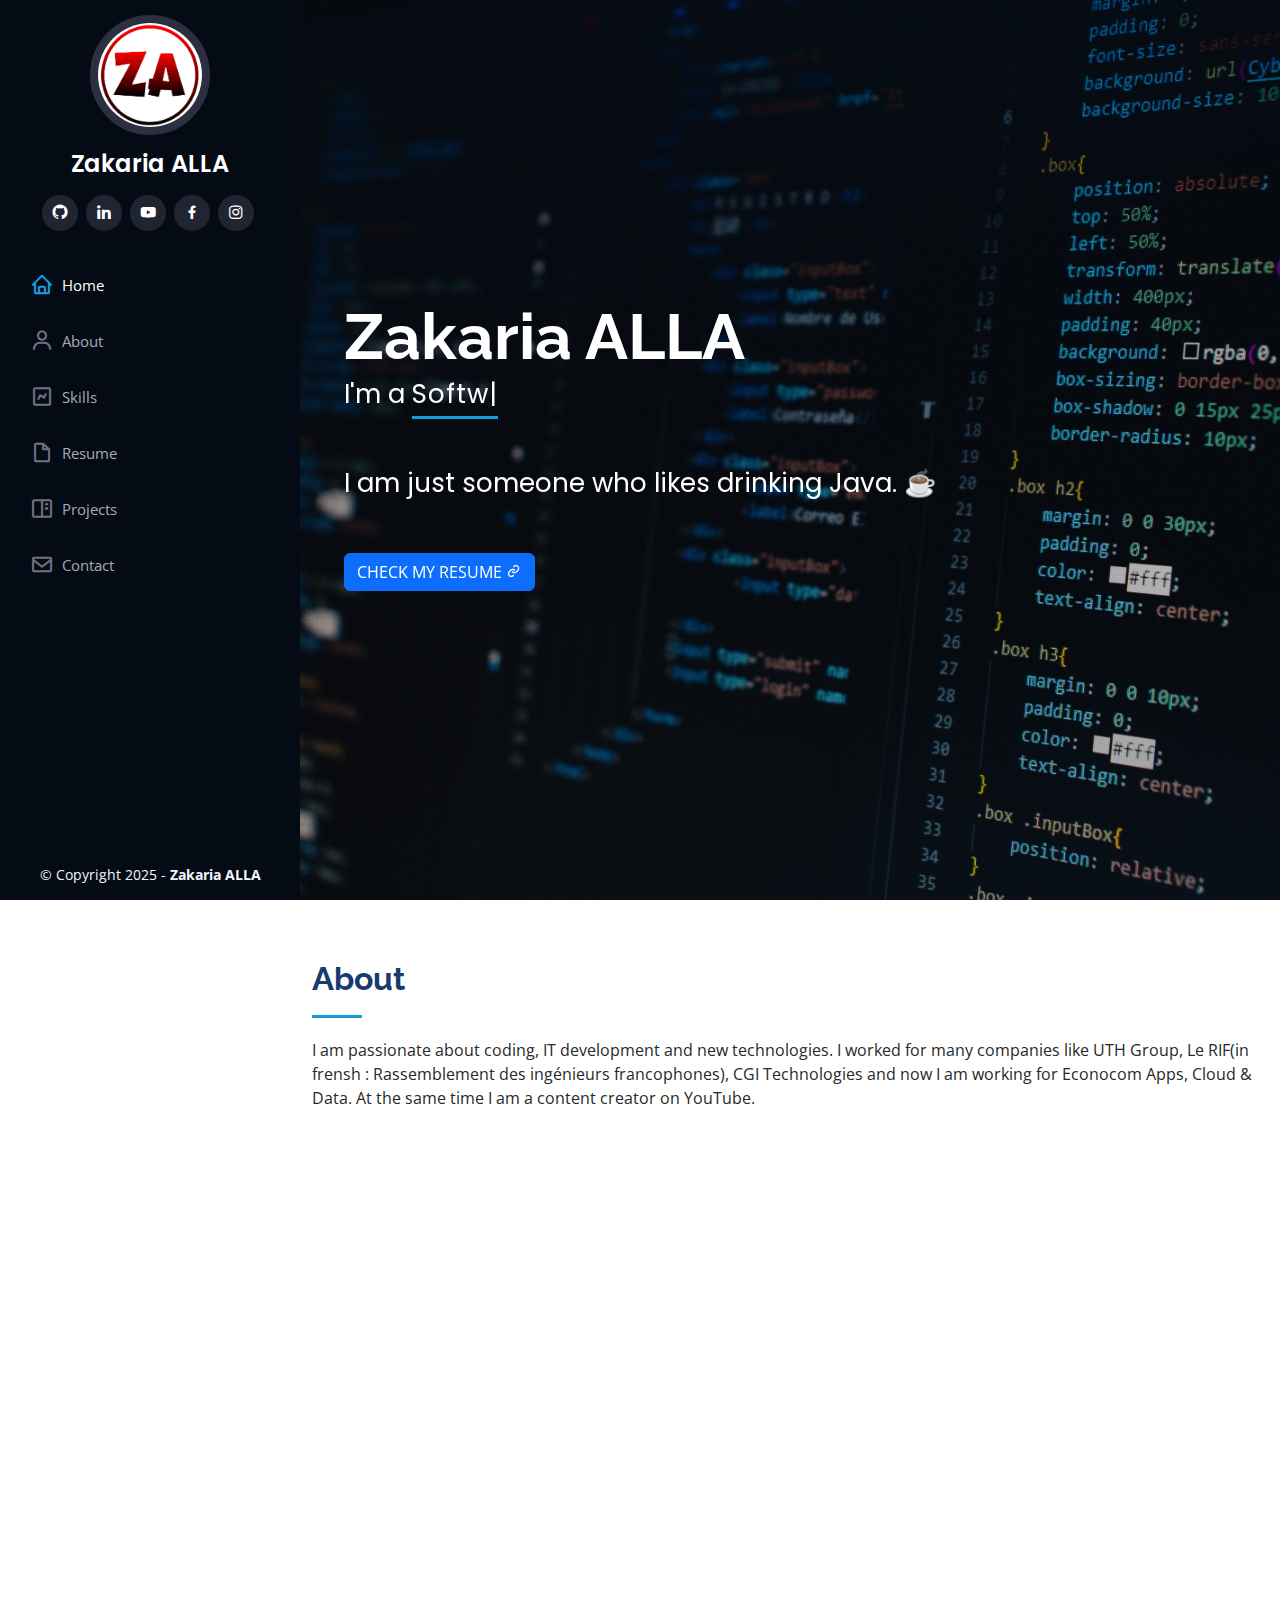
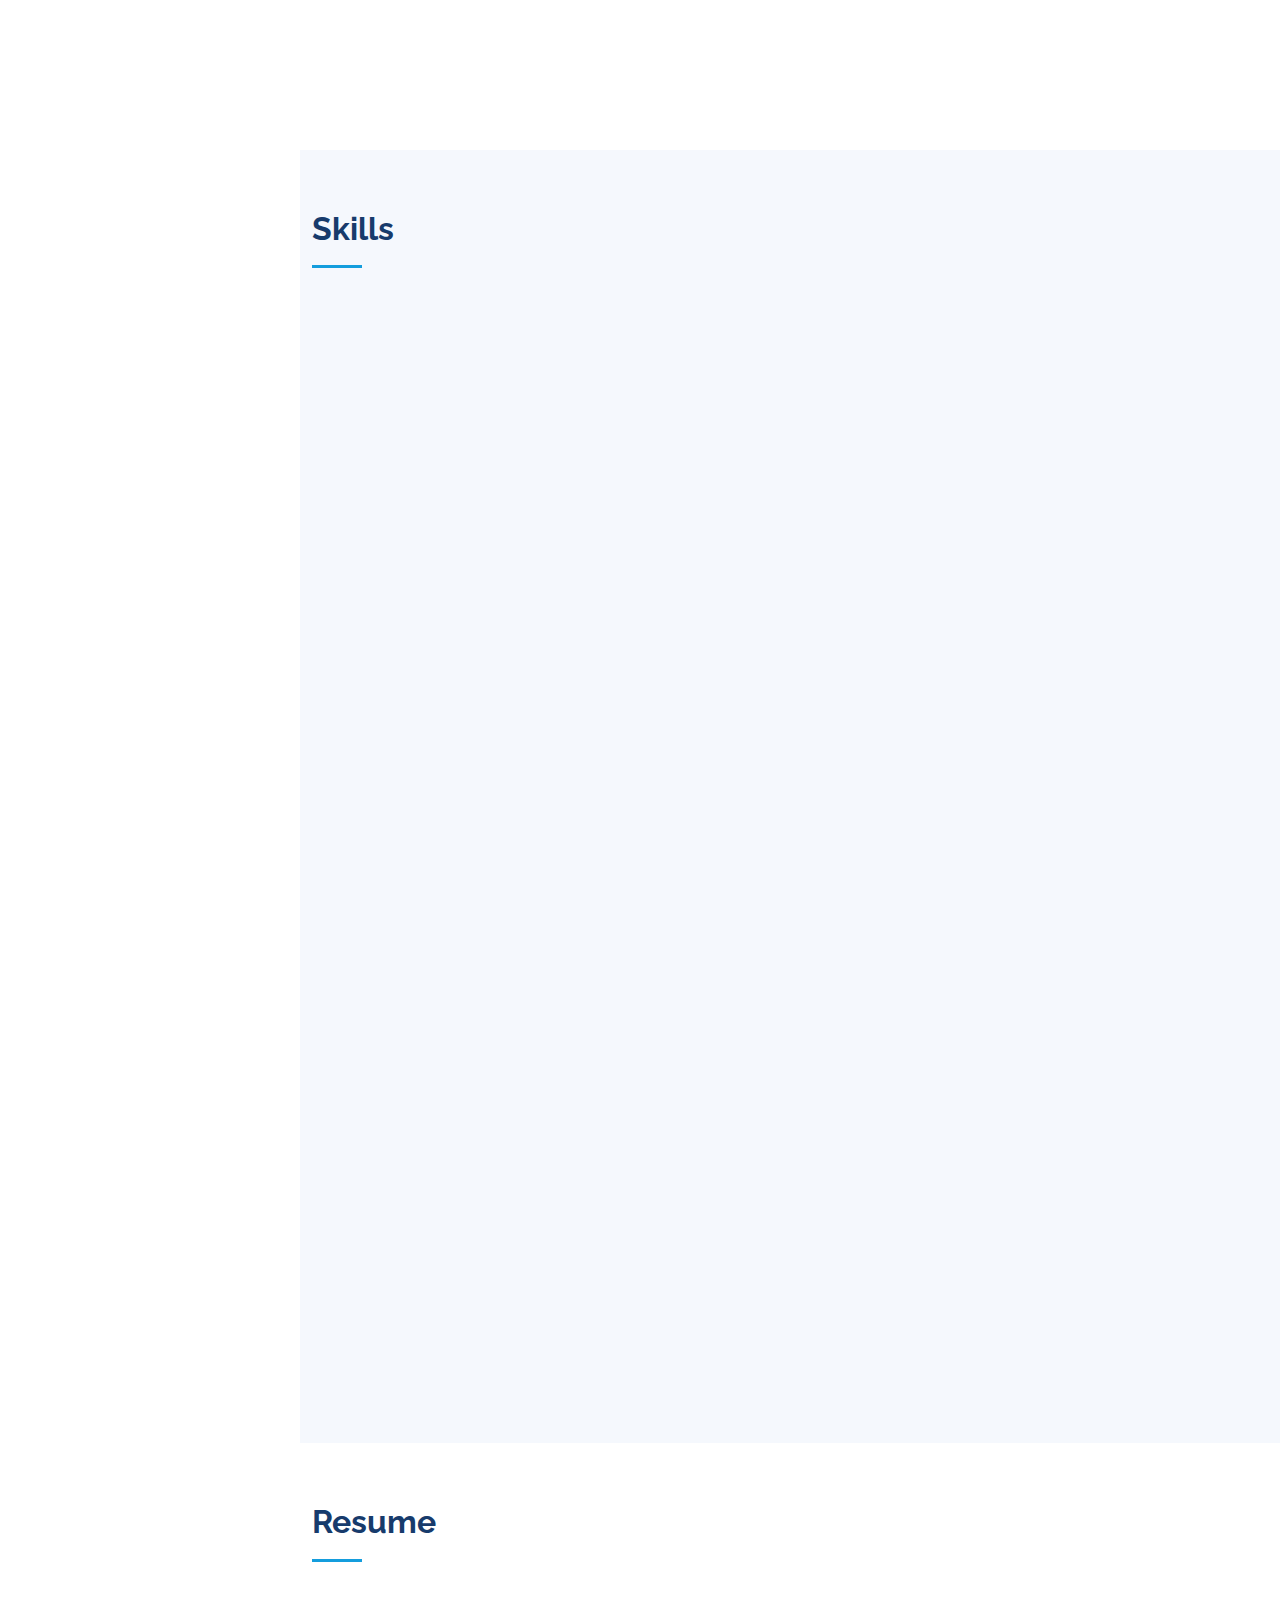
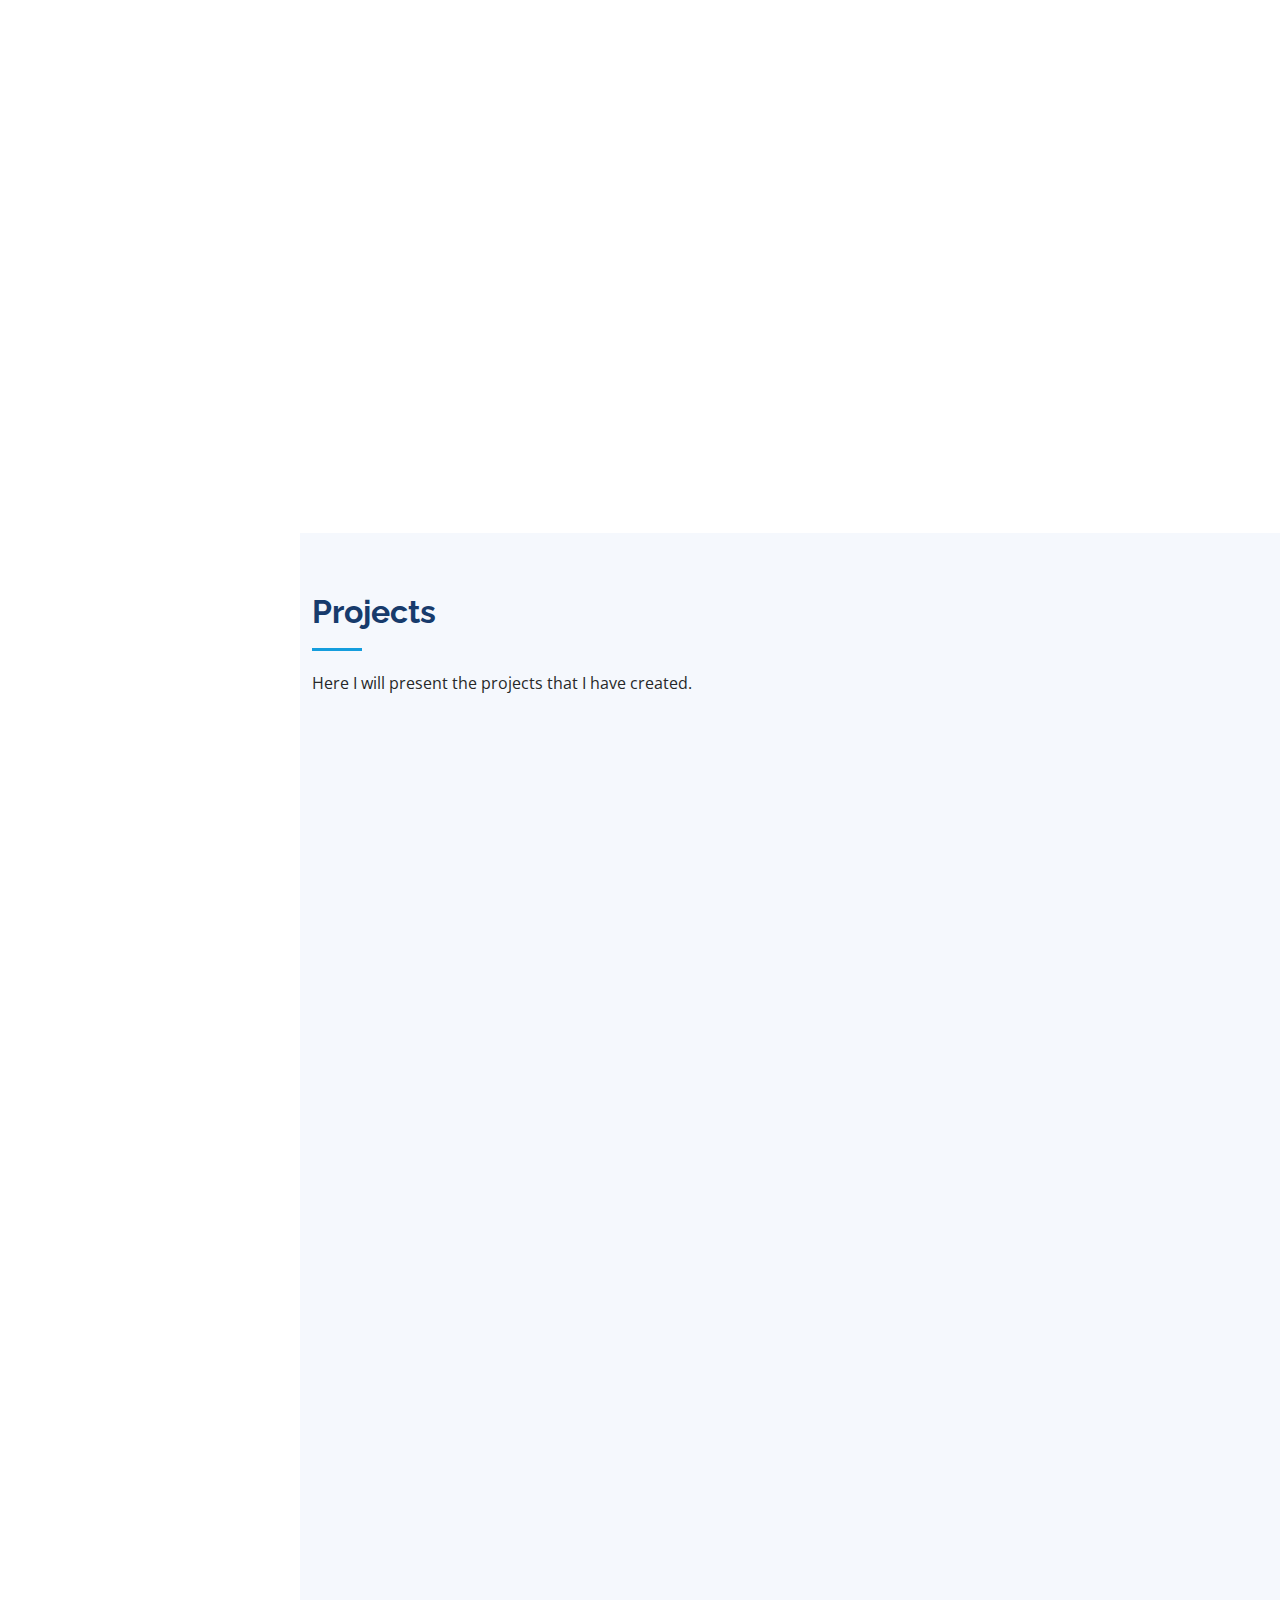
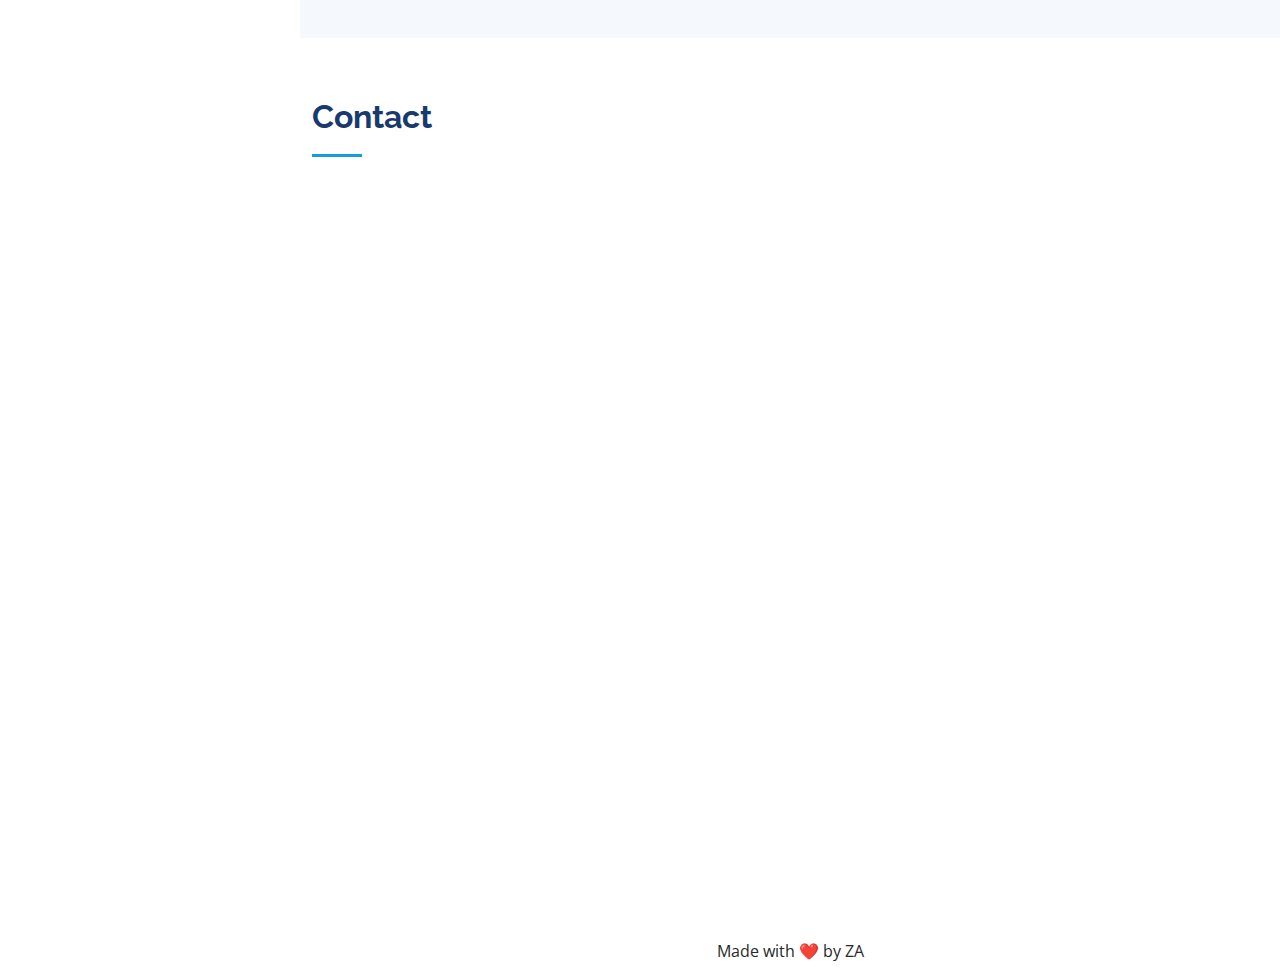
<file: portfolio/index.html>
<!DOCTYPE html>
<html lang="en">

<head>
  <meta charset="utf-8">
  <meta content="width=device-width, initial-scale=1.0" name="viewport">

  <title>Zakaria ALLA</title>
  <meta content="" name="description">
  <meta content="" name="keywords">

  <!-- Favicons -->
  <link href="assets/img/favicon.png" rel="icon">
  <link href="assets/img/apple-touch-icon.png" rel="apple-touch-icon">

  <!-- Google Fonts -->
  <link href="https://fonts.googleapis.com/css?family=Open+Sans:300,300i,400,400i,600,600i,700,700i|Raleway:300,300i,400,400i,500,500i,600,600i,700,700i|Poppins:300,300i,400,400i,500,500i,600,600i,700,700i" rel="stylesheet">

  <!-- Vendor CSS Files -->
  <link href="assets/vendor/aos/aos.css" rel="stylesheet">
  <link href="assets/vendor/bootstrap/css/bootstrap.min.css" rel="stylesheet">
  <link href="assets/vendor/bootstrap-icons/bootstrap-icons.css" rel="stylesheet">
  <link href="assets/vendor/boxicons/css/boxicons.min.css" rel="stylesheet">
  <link href="assets/vendor/glightbox/css/glightbox.min.css" rel="stylesheet">
  <link href="assets/vendor/swiper/swiper-bundle.min.css" rel="stylesheet">

  <!-- Template Main CSS File -->
  <link href="assets/css/style.css" rel="stylesheet">
</head>

<body>

  <!-- ======= Mobile nav toggle button ======= -->
  <i class="bi bi-list mobile-nav-toggle d-xl-none"></i>

  <!-- ======= Header ======= -->
  <header id="header">
    <div class="d-flex flex-column">

      <div class="profile">
        <img src="assets/img/apple-touch-icon.png" alt="" class="img-fluid rounded-circle">
        <h1 class="text-light"><a href="index.html">Zakaria ALLA</a></h1>
        <div class="social-links mt-3 text-center">
          <a target ="_blank" href="https://github.com/ZakariaALLA" class="github"><i class="bx bxl-github"></i></a>
          <a target ="_blank" href="https://www.linkedin.com/in/zakaria-alla/" class="linkedin"><i class="bx bxl-linkedin"></i></a>
          <a target ="_blank" href="https://www.youtube.com/c/ZakariaAlla/" class="youtube"><i class="bx bxl-youtube"></i></a>
          <a target ="_blank" href="https://www.facebook.com/zaki.alla.9" class="facebook"><i class="bx bxl-facebook"></i></a>
          <a target ="_blank" href="https://www.instagram.com/za_zakariaalla/" class="instagram"><i class="bx bxl-instagram"></i></a>
        </div>
      </div>

      <nav id="navbar" class="nav-menu navbar">
        <ul>
          <li><a href="#hero" class="nav-link scrollto active"><i class="bx bx-home"></i> <span>Home</span></a></li>
          <li><a href="#about" class="nav-link scrollto"><i class="bx bx-user"></i> <span>About</span></a></li>
          <li><a href="#skills" class="nav-link scrollto"><i class="bx bx-chart"></i> <span>Skills</span></a></li>
          <li><a href="#resume" class="nav-link scrollto"><i class="bx bx-file-blank"></i> <span>Resume</span></a></li>
          <li><a href="#projects" class="nav-link scrollto"><i class="bx bx-book-content"></i> <span>Projects</span></a></li>
          <!-- <li><a href="#services" class="nav-link scrollto"><i class="bx bx-server"></i> <span>Services</span></a></li> -->
          <li><a href="#contact" class="nav-link scrollto"><i class="bx bx-envelope"></i> <span>Contact</span></a></li>
        </ul>
      </nav><!-- .nav-menu -->
    </div>
  </header><!-- End Header -->

  <!-- ======= Hero Section ======= -->
  <section id="hero" class="d-flex flex-column justify-content-center align-items-center">
    <div class="hero-container" data-aos="fade-in" style="margin: 20px;">
      <h1>Zakaria ALLA</h1>
      <p>I'm a <span class="typed" data-typed-items="Software Engineer, Fullstack Developer"></span></p>
      
      <p>I am just someone who likes drinking Java. ☕</p>
      
      <a class="btn btn-primary btn-xl text-uppercase" style="color: rgb(255, 255, 255);" href="assets/pdf/CV_Zakaria_alla_vEn.pdf" target="_blank">Check My Resume   <i class="bx bx-link"></i></a>
    </div>

  </section><!-- End Hero -->

  <main id="main">

    <!-- ======= About Section ======= -->
    <section id="about" class="about">
      <div class="container">

        <div class="section-title">
          <h2>About</h2>
          <p>I am passionate about coding, IT development and new technologies. I worked for many companies like UTH Group, Le RIF(in frensh : Rassemblement des ingénieurs francophones), CGI Technologies and now I am working for Econocom Apps, Cloud & Data.
            At the same time I am a content creator on YouTube.</p>
        </div>

        <div class="row">
          <div class="col-lg-4" data-aos="fade-right">
            <img src="assets/img/profile-img.jpg" class="img-fluid" alt="">
          </div>
          <div class="col-lg-8 pt-4 pt-lg-0 content" data-aos="fade-left">
            <h3>JAVA/JEE &amp; Software Enginner.</h3>
            <p class="fst-italic">
              I am more interested in web development with Java, JEE, Spring, Angular and microservices architecture.
            </p>
            <div class="row">
              <div class="col-lg-6">
                <ul>
                  <li><i class="bi bi-chevron-right"></i> <strong>Github:</strong> <span>Zakaria ALLA</span></li>
                  <li><i class="bi bi-chevron-right"></i> <strong>Portfolio:</strong> <span>You are already here</span></li>
                  <li><i class="bi bi-chevron-right"></i> <strong>Country:</strong> <span>France</span></li>
                  <li><i class="bi bi-chevron-right"></i> <strong>City:</strong> <span>Paris</span></li>
                </ul>
              </div>
              <div class="col-lg-6">
                <ul>
                  <li><i class="bi bi-chevron-right"></i> <strong>Age:</strong> <span>25</span></li>
                  <li><i class="bi bi-chevron-right"></i> <strong>Degree:</strong> <span>Computer science (Bac + 5)</span></li>
                  <li><i class="bi bi-chevron-right"></i> <strong>Email:</strong> <span>zakaria.alla20@gmail.com</span></li>
                  <li><i class="bi bi-chevron-right"></i> <strong>Youtube Channel:</strong> <span>Zakaria ALLA</span></li>
                </ul>
              </div>
            </div>
            <section class="page-section bg-light" id="hobies">
              <div class="container"  style="margin-top:-45px">
                    <h3>My Hobbies</h3>

                    <div class="row">
                      <div class="col-lg-6">
                        <ul>
                          <li><i class="bi bi-chevron-right"></i> <strong>Problem solving</strong></li>
                          <li><i class="bi bi-chevron-right"></i> <strong>Creating content on Youtube</strong></li>
                          <li><i class="bi bi-chevron-right"></i> <strong>Video Editing</strong></li>
                        </ul>
                      </div>
                      <div class="col-lg-6">
                        <ul>
                          <li><i class="bi bi-chevron-right"></i> <strong>Reading:</strong> <span>Religious books, novels</span></li>
                          <li><i class="bi bi-chevron-right"></i> <strong>Music:</strong> <span>Deep and lyrics RAP</span></li>  
                          <li><i class="bi bi-chevron-right"></i> <strong>Drawing:</strong> <span>On paper, sketch Up, 3d max</span></li>
                        </ul>
                      </div>
                    </div>

                  </div>
              </section>
          </div>
        </div>

      </div>
    </section><!-- End About Section -->

<!-- ======= Skills Section ======= -->
<section id="skills" class="skills section-bg">
  <div class="container">

    <div class="section-title">
      <h2>Skills</h2>
    <div>
    <div class="row skills-content">
      
      <div class="col-lg-12" data-aos="fade-up">
        <p>Programming Languages</p>
        <hr>
      </div>
      <div class="col-lg-6" data-aos="fade-up">
        <div class="progress">
          <span class="skill">Java / JEE<i class="val">95%</i></span>
          <div class="progress-bar-wrap">
            <div class="progress-bar" role="progressbar" aria-valuenow="95" aria-valuemin="0" aria-valuemax="100"></div>
          </div>
        </div>

        <div class="progress">
          <span class="skill">JavaScript / TypeScript <i class="val">90%</i></span>
          <div class="progress-bar-wrap">
            <div class="progress-bar" role="progressbar" aria-valuenow="90" aria-valuemin="0" aria-valuemax="100"></div>
          </div>
        </div>

        <div class="progress">
          <span class="skill">C Language <i class="val">75%</i></span>
          <div class="progress-bar-wrap">
            <div class="progress-bar" role="progressbar" aria-valuenow="75" aria-valuemin="0" aria-valuemax="100"></div>
          </div>
        </div>

      </div>

      <div class="col-lg-6" data-aos="fade-up" data-aos-delay="100">

        <div class="progress">
          <span class="skill">Dart <i class="val">80%</i></span>
          <div class="progress-bar-wrap">
            <div class="progress-bar" role="progressbar" aria-valuenow="80" aria-valuemin="0" aria-valuemax="100"></div>
          </div>
        </div>

        <div class="progress">
          <span class="skill">Python <i class="val">90%</i></span>
          <div class="progress-bar-wrap">
            <div class="progress-bar" role="progressbar" aria-valuenow="90" aria-valuemin="0" aria-valuemax="100"></div>
          </div>
        </div>

        <div class="progress">
          <span class="skill">PHP <i class="val">55%</i></span>
          <div class="progress-bar-wrap">
            <div class="progress-bar" role="progressbar" aria-valuenow="55" aria-valuemin="0" aria-valuemax="100"></div>
          </div>
        </div>

      </div>

      <div class="col-lg-12" data-aos="fade-up">
        <p>Frameworks</p>
        <hr>
      </div>
      <div class="col-lg-6" data-aos="fade-up">
        <div class="progress">
          <span class="skill">Spring / Spring boot <i class="val">90%</i></span>
          <div class="progress-bar-wrap">
            <div class="progress-bar" role="progressbar" aria-valuenow="90" aria-valuemin="0" aria-valuemax="100"></div>
          </div>
        </div>

        <div class="progress">
          <span class="skill">Angular <i class="val">80%</i></span>
          <div class="progress-bar-wrap">
            <div class="progress-bar" role="progressbar" aria-valuenow="80" aria-valuemin="0" aria-valuemax="100"></div>
          </div>
        </div>

        <div class="progress">
          <span class="skill">Hibernate <i class="val">75%</i></span>
          <div class="progress-bar-wrap">
            <div class="progress-bar" role="progressbar" aria-valuenow="75" aria-valuemin="0" aria-valuemax="100"></div>
          </div>
        </div>

      </div>

      <div class="col-lg-6" data-aos="fade-up" data-aos-delay="100">

        <div class="progress">
          <span class="skill">Flutter <i class="val">60%</i></span>
          <div class="progress-bar-wrap">
            <div class="progress-bar" role="progressbar" aria-valuenow="60" aria-valuemin="0" aria-valuemax="100"></div>
          </div>
        </div>

        <div class="progress">
          <span class="skill">Java FX <i class="val">65%</i></span>
          <div class="progress-bar-wrap">
            <div class="progress-bar" role="progressbar" aria-valuenow="65" aria-valuemin="0" aria-valuemax="100"></div>
          </div>
        </div>

        <div class="progress">
          <span class="skill">Bootstrap <i class="val">80%</i></span>
          <div class="progress-bar-wrap">
            <div class="progress-bar" role="progressbar" aria-valuenow="80" aria-valuemin="0" aria-valuemax="100"></div>
          </div>
        </div>
      </div>
      
      <div class="col-lg-12" data-aos="fade-up">
        <p>Data Base Management System (DBMS)</p>
        <hr>
      </div>
      <div class="col-lg-6" data-aos="fade-up">
        <div class="progress">
          <span class="skill">Postgresql <i class="val">80%</i></span>
          <div class="progress-bar-wrap">
            <div class="progress-bar" role="progressbar" aria-valuenow="80" aria-valuemin="0" aria-valuemax="100"></div>
          </div>
        </div>

        <div class="progress">
          <span class="skill">Oracle<i class="val">75%</i></span>
          <div class="progress-bar-wrap">
            <div class="progress-bar" role="progressbar" aria-valuenow="70" aria-valuemin="0" aria-valuemax="100"></div>
          </div>
        </div>

        <div class="progress">
          <span class="skill">MySQL <i class="val">72%</i></span>
          <div class="progress-bar-wrap">
            <div class="progress-bar" role="progressbar" aria-valuenow="72" aria-valuemin="0" aria-valuemax="100"></div>
          </div>
        </div>

      </div>

      <div class="col-lg-6" data-aos="fade-up" data-aos-delay="100">

        <div class="progress">
          <span class="skill">SQL Server <i class="val">60%</i></span>
          <div class="progress-bar-wrap">
            <div class="progress-bar" role="progressbar" aria-valuenow="60" aria-valuemin="0" aria-valuemax="100"></div>
          </div>
        </div>

        <div class="progress">
          <span class="skill">Sybase <i class="val">65%</i></span>
          <div class="progress-bar-wrap">
            <div class="progress-bar" role="progressbar" aria-valuenow="65" aria-valuemin="0" aria-valuemax="100"></div>
          </div>
        </div>
      </div>

      <div class="col-lg-12" data-aos="fade-up">
        <p>Architectures</p>
        <hr>
      </div>
      <div class="col-lg-6" data-aos="fade-up">
        <div class="progress">
          <span class="skill">Microservices <i class="val">65%</i></span>
          <div class="progress-bar-wrap">
            <div class="progress-bar" role="progressbar" aria-valuenow="65" aria-valuemin="0" aria-valuemax="100"></div>
          </div>
        </div>
      </div>

      <div class="col-lg-6" data-aos="fade-up" data-aos-delay="100">

        <div class="progress">
          <span class="skill">DDD <i class="val">65%</i></span>
          <div class="progress-bar-wrap">
            <div class="progress-bar" role="progressbar" aria-valuenow="65" aria-valuemin="0" aria-valuemax="100"></div>
          </div>
        </div>
      </div>
    

      <div class="col-lg-12" data-aos="fade-up">
        <p>Tools</p>
        <hr>
      </div>
      <div class="col-lg-6" data-aos="fade-up">
        <div class="progress">
          <span class="skill">Maven <i class="val">75%</i></span>
          <div class="progress-bar-wrap">
            <div class="progress-bar" role="progressbar" aria-valuenow="75" aria-valuemin="0" aria-valuemax="100"></div>
          </div>
        </div>

        <div class="progress">
          <span class="skill">Git<i class="val">75%</i></span>
          <div class="progress-bar-wrap">
            <div class="progress-bar" role="progressbar" aria-valuenow="75" aria-valuemin="0" aria-valuemax="100"></div>
          </div>
        </div>

        <div class="progress">
          <span class="skill">Jira <i class="val">72%</i></span>
          <div class="progress-bar-wrap">
            <div class="progress-bar" role="progressbar" aria-valuenow="72" aria-valuemin="0" aria-valuemax="100"></div>
          </div>
        </div>

      </div>

      <div class="col-lg-6" data-aos="fade-up" data-aos-delay="100">

        <div class="progress">
          <span class="skill">Confluence <i class="val">70%</i></span>
          <div class="progress-bar-wrap">
            <div class="progress-bar" role="progressbar" aria-valuenow="70" aria-valuemin="0" aria-valuemax="100"></div>
          </div>
        </div>

        <div class="progress">
          <span class="skill">Gradle <i class="val">65%</i></span>
          <div class="progress-bar-wrap">
            <div class="progress-bar" role="progressbar" aria-valuenow="65" aria-valuemin="0" aria-valuemax="100"></div>
          </div>
        </div>
        
        <div class="progress">
          <span class="skill">Jenkins <i class="val">75%</i></span>
          <div class="progress-bar-wrap">
            <div class="progress-bar" role="progressbar" aria-valuenow="75" aria-valuemin="0" aria-valuemax="100"></div>
          </div>
        </div>
      </div>
  </div>
</section><!-- End Skills Section -->

    <!-- ======= Resume Section ======= -->
    <section id="resume" class="resume">
      <div class="container">

        <div class="section-title">
          <h2>Resume</h2>
        </div>
        <div class="row">
          <div class="col-lg-6" data-aos="fade-up">
            <h3 class="resume-title">Education</h3>
            <div class="resume-item">
              <h4>Computer science &amp; Software Engineering</h4>
              <h5>Sept. 2019 - June 2022</h5>
              <p><em>MUNDIAPOLIS University of Casablanca</em></p>
              <p>Engineering cycle in Software engineering at Mundiapolis University in Casablanca.</p>
            </div>
            <div class="resume-item">
              <h4>PREPARATORY CLASS CYCLE</h4>
              <h5>Oct. 2017 - June 2019</h5>
              <p><em>MUNDIAPOLIS University of Casablanca</em></p>
              <p>Integrated preparatory classes as part of the ASE (Application Systems Engineering) program.</p>
            </div>
            <div class="resume-item">
              <h4>BACCALAUREATE</h4>
              <h5>Sept. 2014 - June 2017</h5>
              <p><em>TOUNDOUTE high school, Ouarzazate</em></p>
              <p>Baccalaureate in physical sciences</p>
            </div>

            <h3 class="resume-title">Certification</h3>
            <div class="resume-item">
              <h4>Hadoop fondations -level 1</h4>
              <h5>Apr. 2020 - No expiration date</h5>
              <p><em>IBM</em></p>
            </div>
            <div class="resume-item">
              <h4>Digital marketing</h4>
              <h5>Mar. 2020 - No expiration date</h5>
              <p><em>Google</em></p>
            </div>
            <div class="resume-item">
              <h4>Java Script</h4>
              <h5>Mar. 2020 - No expiration date</h5>
              <p><em>Udemy</em></p>
            </div>
            
          </div>
          
          <div class="col-lg-6" data-aos="fade-up" data-aos-delay="100">
            <h3 class="resume-title">Professional Experience</h3>
            <div class="resume-item">
              <h4>Software Engineer</h4>
              <h5>April 2024 - Now</h5>
              <p><em>Econocom Apps, Cloud & Data, Paris, France </em></p>
              <ul>
                <li>Evolution and redesign of applications for the CDC client (Caisse des Dépôts et Consignations).</li>
                <li>REST API development (Spring + java 21).</li>
                <li>Development of HMI screens (Angular 17).</li>
                <li>Perform unit tests (Back-end and Front-end).</li>
                <li>Preparation of deliverables.</li>
                <li>Code refactoring.</li>
              </ul>
              <p><strong>Technologies:</strong> Java 21, Spring, Angular, Swagger, maven, SonarQube, Git, bitbucket, Jenkins, Cloudbees, Docker, 
                Kubernetes, Cloud, Confluence, Scrum.</p>
            </div>
            <div class="resume-item">
              <h4>Junior Software Engineer</h4>
              <h5>Mar.2022 - Mar.2024</h5>
              <p><em>CGI Technologies, Casablanca, Morocco </em></p>
              <ul>
                <li>Participation in the development and maintenance of numerous applications for the client BNP Paribas.</li>
                <li>REST API development. </li>
                <li>Development of HMI interfaces (Angular).</li>
                <li>Perform unit/integration tests.</li>
                <li>Technical analysis and specifications.</li>
                <li>Code refactoring.</li>
              </ul>
              <p><strong>Technologies:</strong> Java (8, 17), Angular 14, Spring, maven, gradle, Jenkins, scrum, jira, Git, gitlab, OracleDB, Postgresql, 
                DDD, cloud, kubernates, Linux, SSH, Putty.</p>
            </div>
            <div class="resume-item">
              <h4>Full Stack Engineer Intern</h4>
              <h5>Mar. 2021 - sept. 2021</h5>
              <p><em>Le RIF, Paris, France</em></p>
              <p>Implementation of the human resources management system architecture, which includes the following modules:</p>
              <ul>
                <li>Recruitment management.</li>
                <li>Payroll management.</li>
                <li>Forward planning of jobs and skills.</li>
                <li>Training management.</li>
                <li>Management of employee follow-up.</li>
                <li>Invoicing management.</li>
              </ul>
              <p><strong>Technologies:</strong> JAVA / JEE, Spring, Angular, ChartJS REST, MySQL, micro services, JHipster, JUnit, TinyMCE, GitHub.</p>
            </div>

            <div class="resume-item">
              <h4>Full Stack Developer Intern</h4>
              <h5>Apr. 2020 - Dec. 2020</h5>
              <p><em>Le RIF, Tunisie, Tunisie</em></p>
              <p>Design and production of the application DoctoRIF<br> it allows to know the doctors in all the cities of Tunisia and with different specialties.</p>
              <p><strong>Technologies:</strong> Java, Spring Boot, Angular, PostgreSQL, microservices, chartJS, Nexmo.</p>
            </div>

          <div class="resume-item">
            <h4>Desktop Developer Intern</h4>
            <h5>June 2019 - Aug. 2019</h5>
            <p><em>UTH Group, Casablanca, Morocco</em></p>
            <ul>
              <li>Design and production of the application UTH-Management.</li>
              <li>It is a small system that allows the management of the company (manage customers, stock and products management, invoices and orders management).</li>
            </ul>
            <p><strong>Technologies:</strong> Java, Java FX, SQLite, Apache POI.</p>
          </div>
        </div>
        </div>

      </div>
    </section><!-- End Resume Section -->

    <!-- ======= Portfolio Section ======= -->
    <section id="projects" class="portfolio section-bg">
      <div class="container">

        <div class="section-title">
          <h2>Projects</h2>
          <p>Here I will present the projects that I have created.</p>
        </div>

        <div class="row" data-aos="fade-up">
          <div class="col-lg-12 d-flex justify-content-center">
            <ul id="portfolio-flters">
              <li data-filter="*" class="filter-active">All</li>
              <li data-filter=".filter-web">Web</li>
              <li data-filter=".filter-app">Mobile</li>
              <li data-filter=".filter-desk">Desktop</li>
            </ul>
          </div>
        </div>

        <div class="row portfolio-container" data-aos="fade-up" data-aos-delay="100">

          <div class="col-lg-4 col-md-6 portfolio-item filter-web">
            <div class="portfolio-wrap">
              <img src="assets/img/portfolio/hrmrif.PNG" class="img-fluid" alt="">
              <div class="portfolio-links">
                <a href="details-hrmrif.html" title="More Details"><i class="bx bx-link"></i></a>
              </div>
            </div>
          </div>

          <div class="col-lg-4 col-md-6 portfolio-item filter-web">
            <div class="portfolio-wrap">
              <img src="assets/img/portfolio/clickshopss.PNG" class="img-fluid" alt="">
              <div class="portfolio-links">
                <a href="details-clickshop.html" title="More Details"><i class="bx bx-link"></i></a>
              </div>
            </div>
          </div>

          <div class="col-lg-4 col-md-6 portfolio-item filter-web">
            <div class="portfolio-wrap">
              <img src="assets/img/portfolio/doctorifss.PNG" class="img-fluid" alt="">
              <div class="portfolio-links">
                <a href="details-doctorif.html" title="More Details"><i class="bx bx-link"></i></a>
              </div>
            </div>
          </div>

          <div class="col-lg-4 col-md-6 portfolio-item filter-desk">
            <div class="portfolio-wrap">
              <img src="assets/img/portfolio/gestionUthsh.PNG" class="img-fluid" alt="">
              <div class="portfolio-links">
                <a href="details-uthmanagement.html" title="More Details"><i class="bx bx-link"></i></a>
              </div>
            </div>
          </div>

          <div class="col-lg-4 col-md-6 portfolio-item filter-app">
            <div class="portfolio-wrap">
              <img src="assets/img/portfolio/massroufiss.PNG" class="img-fluid" alt="">
              <div class="portfolio-links">
                <a href="details-massroufi.html" title="More Details"><i class="bx bx-link"></i></a>
              </div>
            </div>
          </div>

          <div class="col-lg-4 col-md-6 portfolio-item filter-web">
            <div class="portfolio-wrap">
              <img src="assets/img/portfolio/moviess.PNG" class="img-fluid" alt="">
              <div class="portfolio-links">
                <a href="details-movies.html" title="More Details"><i class="bx bx-link"></i></a>
              </div>
            </div>
          </div>

          <div class="col-lg-4 col-md-6 portfolio-item filter-web">
            <div class="portfolio-wrap">
              <img src="assets/img/portfolio/offreGratuite.PNG" class="img-fluid" alt="">
              <div class="portfolio-links">
                <a href="details-offre-gratuit.html" title="More Details"><i class="bx bx-link"></i></a>
              </div>
            </div>
          </div>

          <div class="col-lg-4 col-md-6 portfolio-item filter-web">
            <div class="portfolio-wrap">
              <img src="assets/img/portfolio/cinemahubss.PNG" class="img-fluid" alt="">
              <div class="portfolio-links">
                <a href="details-gestion-cinema.html" title="More Details"><i class="bx bx-link"></i></a>
              </div>
            </div>
          </div>

          <!-- <div class="col-lg-4 col-md-6 portfolio-item filter-web">
            <div class="portfolio-wrap">
              <img src="assets/img/portfolio/portfolio-9.jpg" class="img-fluid" alt="">
              <div class="portfolio-links">
                <a href="portfolio-details.html" title="More Details"><i class="bx bx-link"></i></a>
              </div>
            </div>
          </div> -->

        </div>

      </div>
    </section><!-- End Portfolio Section -->

    <!-- ======= Contact Section ======= -->
    <section id="contact" class="contact">
      <div class="container">

        <div class="section-title">
          <h2>Contact</h2>
        </div>

        <div class="row" data-aos="fade-in">

          <div class="col-lg-5 d-flex align-items-stretch">
            <div class="info">
              <div class="address">
                <i class="bi bi-geo-alt"></i>
                <h4>Location:</h4>
                <p>Paris, France</p>
              </div>

              <div class="email">
                <i class="bi bi-envelope"></i>
                <h4>Email:</h4>
                <p>zakaria.alla20@gmail.com</p>
              </div>

              <div class="phone">
                <i class="bi bi-phone"></i>
                <h4>Call:</h4>
                <p>** ** ** ** **</p>
              </div>

              <img src="assets/img/map.png"style="border:5px; width: 100%; height: 290px;" allowfullscreen></img>
            </div>

          </div>

          <div class="col-lg-7 mt-5 mt-lg-0 d-flex align-items-stretch">
            <form action="forms/contact.php" method="post" role="form" class="php-email-form">
              <div class="row">
                <div class="form-group col-md-6">
                  <label for="name">Your Name</label>
                  <input type="text" name="name" class="form-control" id="name" required>
                </div>
                <div class="form-group col-md-6">
                  <label for="name">Your Email</label>
                  <input type="email" class="form-control" name="email" id="email" required>
                </div>
              </div>
              <div class="form-group">
                <label for="name">Subject</label>
                <input type="text" class="form-control" name="subject" id="subject" required>
              </div>
              <div class="form-group">
                <label for="name">Message</label>
                <textarea class="form-control" name="message" rows="10" required></textarea>
              </div>
              <div class="my-3">
                <div class="loading">Loading</div>
                <div class="error-message"></div>
                <div class="sent-message">Your message has been sent. Thank you!</div>
              </div>
              <div class="text-center"><button type="submit">Send Message</button></div>
            </form>
          </div>
        </div>
      </div>
    </section><!-- End Contact Section -->

    <p style="text-align: center;">Made with ❤️ by ZA</p>
  </main><!-- End #main -->
  
  <!-- ======= Footer ======= -->
  <footer id="footer">
    <div class="container">
      <div class="copyright">
        &copy; Copyright 2025 - <strong><span>Zakaria ALLA</span></strong>
      </div>
    </div>
  </footer><!-- End  Footer -->

  <a href="#hero" class="back-to-top d-flex align-items-center justify-content-center scrollto"><i class="bi bi-arrow-up-short"></i></a>

  <!-- Vendor JS Files -->
  <script src="assets/vendor/purecounter/purecounter_vanilla.js"></script>
  <script src="assets/vendor/aos/aos.js"></script>
  <script src="assets/vendor/bootstrap/js/bootstrap.bundle.min.js"></script>
  <script src="assets/vendor/glightbox/js/glightbox.min.js"></script>
  <script src="assets/vendor/isotope-layout/isotope.pkgd.min.js"></script>
  <script src="assets/vendor/swiper/swiper-bundle.min.js"></script>
  <script src="assets/vendor/typed.js/typed.min.js"></script>
  <script src="assets/vendor/waypoints/noframework.waypoints.js"></script>
  <script src="assets/vendor/php-email-form/validate.js"></script>

  <!-- Template Main JS File -->
  <script src="assets/js/main.js"></script>

</body>

</html>
</file>
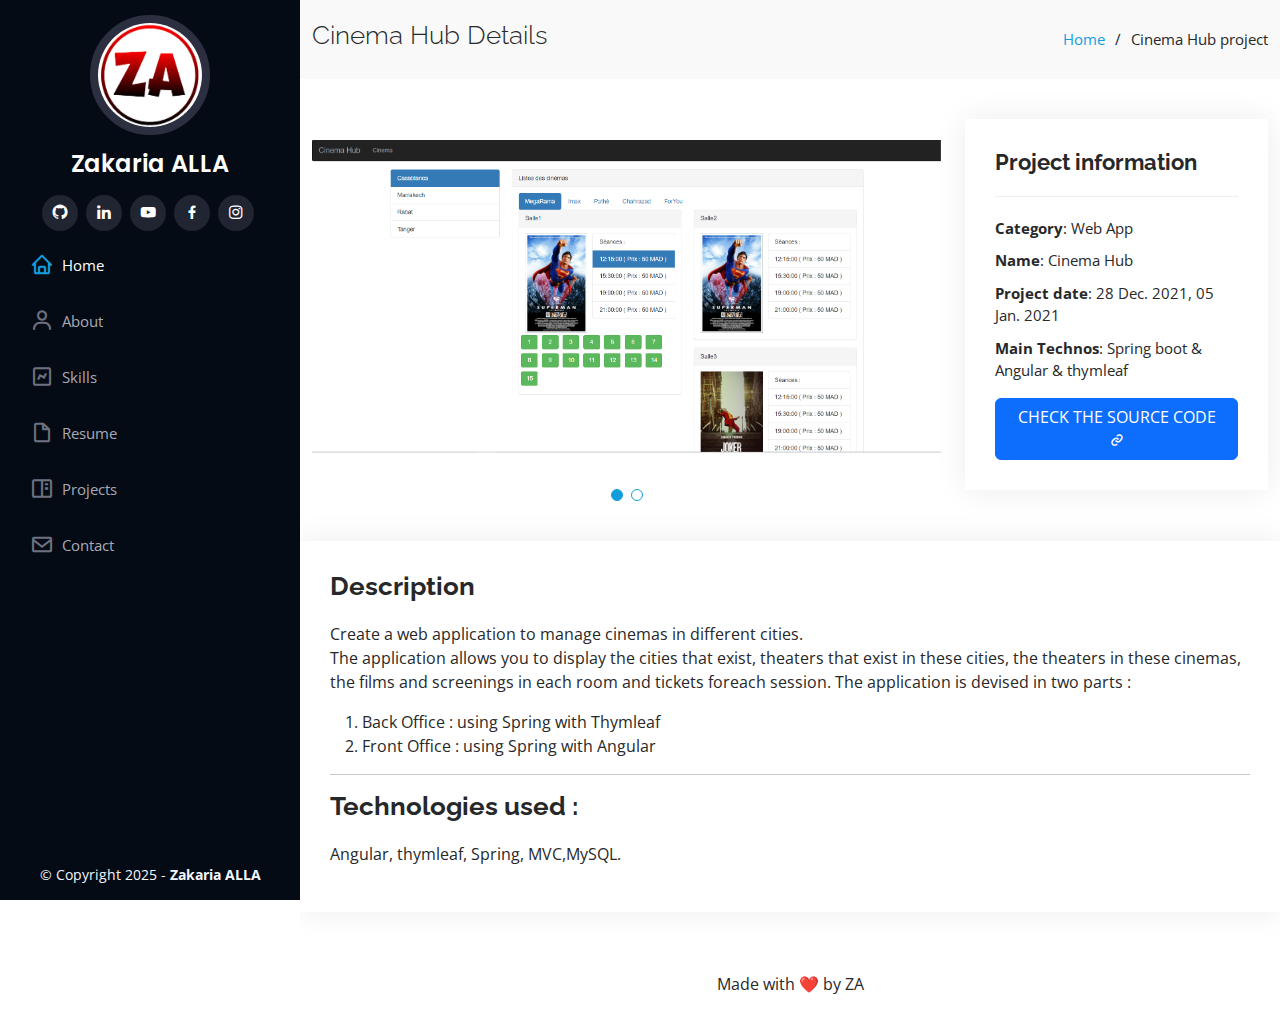
<file: portfolio/details-gestion-cinema.html>
<!DOCTYPE html>
<html lang="en">

<head>
  <meta charset="utf-8">
  <meta content="width=device-width, initial-scale=1.0" name="viewport">

  <title>Cinema Hub Details</title>
  <meta content="" name="description">
  <meta content="" name="keywords">

  <!-- Favicons -->
  <link href="assets/img/favicon.png" rel="icon">
  <link href="assets/img/apple-touch-icon.png" rel="apple-touch-icon">

  <!-- Google Fonts -->
  <link href="https://fonts.googleapis.com/css?family=Open+Sans:300,300i,400,400i,600,600i,700,700i|Raleway:300,300i,400,400i,500,500i,600,600i,700,700i|Poppins:300,300i,400,400i,500,500i,600,600i,700,700i" rel="stylesheet">

  <!-- Vendor CSS Files -->
  <link href="assets/vendor/aos/aos.css" rel="stylesheet">
  <link href="assets/vendor/bootstrap/css/bootstrap.min.css" rel="stylesheet">
  <link href="assets/vendor/bootstrap-icons/bootstrap-icons.css" rel="stylesheet">
  <link href="assets/vendor/boxicons/css/boxicons.min.css" rel="stylesheet">
  <link href="assets/vendor/glightbox/css/glightbox.min.css" rel="stylesheet">
  <link href="assets/vendor/swiper/swiper-bundle.min.css" rel="stylesheet">

  <!-- Template Main CSS File -->
  <link href="assets/css/style.css" rel="stylesheet">
</head>

<body>

  <!-- ======= Mobile nav toggle button ======= -->
  <i class="bi bi-list mobile-nav-toggle d-xl-none"></i>

  <!-- ======= Header ======= -->
  <header id="header">
    <div class="d-flex flex-column">

      <div class="profile">
        <img src="assets/img/apple-touch-icon.png" alt="" class="img-fluid rounded-circle">
        <h1 class="text-light"><a href="index.html">Zakaria ALLA</a></h1>
        <div class="social-links mt-3 text-center">
          <a target ="_blank" href="https://github.com/ZakariaALLA" class="github"><i class="bx bxl-github"></i></a>
          <a target ="_blank" href="https://www.linkedin.com/in/zakaria-alla/" class="linkedin"><i class="bx bxl-linkedin"></i></a>
          <a target ="_blank" href="https://www.youtube.com/c/ZakariaAlla/" class="youtube"><i class="bx bxl-youtube"></i></a>
          <a target ="_blank" href="https://www.facebook.com/zaki.alla.9" class="facebook"><i class="bx bxl-facebook"></i></a>
          <a target ="_blank" href="https://www.instagram.com/za_zakariaalla/" class="instagram"><i class="bx bxl-instagram"></i></a>
        </div>
      </div>
      <div style="margin-top: -20px;">
        <nav id="navbar" class="nav-menu navbar">
          <ul>
            <li><a href="index.html" class="nav-link scrollto active"><i class="bx bx-home"></i> <span>Home</span></a></li>
            <li><a href="index.html#about" class="nav-link scrollto"><i class="bx bx-user"></i> <span>About</span></a></li>
            <li><a href="index.html#skills" class="nav-link scrollto"><i class="bx bx-chart"></i> <span>Skills</span></a></li>
            <li><a href="index.html#resume" class="nav-link scrollto"><i class="bx bx-file-blank"></i> <span>Resume</span></a></li>
            <li><a href="index.html#projects" class="nav-link scrollto"><i class="bx bx-book-content"></i> <span>Projects</span></a></li>
            <!-- <li><a href="#services" class="nav-link scrollto"><i class="bx bx-server"></i> <span>Services</span></a></li> -->
            <li><a href="index.html#contact" class="nav-link scrollto"><i class="bx bx-envelope"></i> <span>Contact</span></a></li>
          </ul>
        </nav><!-- .nav-menu -->
      </div>
    </div>
  </header><!-- End Header -->

  <main id="main">

    <!-- ======= Breadcrumbs ======= -->
    <section id="breadcrumbs" class="breadcrumbs">
      <div class="container">

        <div class="d-flex justify-content-between align-items-center">
          <h2>Cinema Hub Details</h2>
          <ol>
            <li><a href="index.html">Home</a></li>
            <li>Cinema Hub project</li>
          </ol>
        </div>

      </div>
    </section><!-- End Breadcrumbs -->

    <!-- ======= Portfolio Details Section ======= -->
    <section id="portfolio-details" class="portfolio-details">
      <div class="container">

        <div class="row gy-4">
          <div class="col-lg-8">
            <div class="portfolio-details-slider swiper">
              <div class="swiper-wrapper align-items-center">

                <div class="swiper-slide">
                  <img src="assets/img/portfolio/frontOffice.png" alt="">
                </div>

                <div class="swiper-slide">
                  <img src="assets/img/portfolio/backOffice.png" alt="">
                </div>

              </div>
              <div class="swiper-pagination"></div>
            </div>
          </div>

          <div class="col-lg-4">
            <div class="portfolio-info">
              <h3>Project information</h3>
              <ul>
                <li><strong>Category</strong>: Web App</li>
                <li><strong>Name</strong>: Cinema Hub</li>
                <li><strong>Project date</strong>: 28 Dec. 2021, 05 Jan. 2021</li>
                <li><strong>Main Technos</strong>: Spring boot &amp; Angular &amp; thymleaf</li>
              </ul>
              <a class="btn btn-primary btn-xl text-uppercase" style="color: rgb(255, 255, 255);" href="https://github.com/ZakariaALLA/GestionCinema-Angular-Spring-Thymleaf" target="_blank">Check The Source Code   <i class="bx bx-link"></i></a>
            </div>
          </div>

          <div class="portfolio-description portfolio-info">
            <h2>Description</h2>
            <p>
              Create a web application to manage cinemas in different cities. <br>
              The application allows you to display the cities that exist, 
              theaters that exist in these cities, the theaters in these cinemas, 
              the films and screenings in each room and tickets foreach session.
              The application is devised in two parts :
              <ol>
                <li>Back Office : using Spring with Thymleaf</li>
                <li>Front Office : using Spring with Angular</li>
              </ol>
            </p>
            <hr>
            <h2>Technologies used : </h2>
            <p>
              Angular, thymleaf, Spring, MVC,MySQL. 
            </p>
          </div>
        </div>

      </div>
    </section><!-- End Portfolio Details Section -->
    
    <p style="text-align: center;">Made with ❤️ by ZA</p>
  </main><!-- End #main -->

  <!-- ======= Footer ======= -->
  <footer id="footer">
    <div class="container">
      <div class="copyright">
        &copy; Copyright 2025 - <strong><span>Zakaria ALLA</span></strong>
      </div>
    </div>
  </footer><!-- End  Footer -->

  <a href="#hero" class="back-to-top d-flex align-items-center justify-content-center scrollto"><i class="bi bi-arrow-up-short"></i></a>

  <!-- Vendor JS Files -->
  <script src="assets/vendor/purecounter/purecounter_vanilla.js"></script>
  <script src="assets/vendor/aos/aos.js"></script>
  <script src="assets/vendor/bootstrap/js/bootstrap.bundle.min.js"></script>
  <script src="assets/vendor/glightbox/js/glightbox.min.js"></script>
  <script src="assets/vendor/isotope-layout/isotope.pkgd.min.js"></script>
  <script src="assets/vendor/swiper/swiper-bundle.min.js"></script>
  <script src="assets/vendor/typed.js/typed.min.js"></script>
  <script src="assets/vendor/waypoints/noframework.waypoints.js"></script>
  <script src="assets/vendor/php-email-form/validate.js"></script>

  <!-- Template Main JS File -->
  <script src="assets/js/main.js"></script>

</body>

</html>
</file>
<file: portfolio/assets/css/style.css>
/*--------------------------------------------------------------
# General
--------------------------------------------------------------*/
body {
  font-family: "Open Sans", sans-serif;
  color: #272829;
}

a {
  color: #149ddd;
  text-decoration: none;
}

a:hover {
  color: #37b3ed;
  text-decoration: none;
}

h1,
h2,
h3,
h4,
h5,
h6 {
  font-family: "Raleway", sans-serif;
}

/*--------------------------------------------------------------
# Back to top button
--------------------------------------------------------------*/
.back-to-top {
  position: fixed;
  visibility: hidden;
  opacity: 0;
  right: 15px;
  bottom: 15px;
  z-index: 996;
  background: #149ddd;
  width: 40px;
  height: 40px;
  border-radius: 50px;
  transition: all 0.4s;
}

.back-to-top i {
  font-size: 28px;
  color: #fff;
  line-height: 0;
}

.back-to-top:hover {
  background: #2eafec;
  color: #fff;
}

.back-to-top.active {
  visibility: visible;
  opacity: 1;
}

/*--------------------------------------------------------------
# Header
--------------------------------------------------------------*/
#header {
  position: fixed;
  top: 0;
  left: 0;
  bottom: 0;
  width: 300px;
  transition: all ease-in-out 0.5s;
  z-index: 9997;
  transition: all 0.5s;
  padding: 0 15px;
  background: #040b14;
  overflow-y: auto;
}

#header .profile img {
  margin: 15px auto;
  display: block;
  width: 120px;
  border: 8px solid #2c2f3f;
}

#header .profile h1 {
  font-size: 24px;
  margin: 0;
  padding: 0;
  font-weight: 600;
  -moz-text-align-last: center;
  text-align-last: center;
  font-family: "Poppins", sans-serif;
}

#header .profile h1 a,
#header .profile h1 a:hover {
  color: #fff;
  text-decoration: none;
}

#header .profile .social-links a {
  font-size: 18px;
  display: inline-block;
  background: #212431;
  color: #fff;
  line-height: 1;
  padding: 8px 0;
  margin-right: 4px;
  border-radius: 50%;
  text-align: center;
  width: 36px;
  height: 36px;
  transition: 0.3s;
}

#header .profile .social-links a:hover {
  background: #149ddd;
  color: #fff;
  text-decoration: none;
}

#main {
  margin-left: 300px;
}

@media (max-width: 1199px) {
  #header {
    left: -300px;
  }

  #main {
    margin-left: 0;
  }
}

/*--------------------------------------------------------------
# Navigation Menu
--------------------------------------------------------------*/
/* Desktop Navigation */
.nav-menu {
  padding: 30px 0 0 0;
}

.nav-menu * {
  margin: 0;
  padding: 0;
  list-style: none;
}

.nav-menu>ul>li {
  position: relative;
  white-space: nowrap;
}

.nav-menu a,
.nav-menu a:focus {
  display: flex;
  align-items: center;
  color: #a8a9b4;
  padding: 12px 15px;
  margin-bottom: 8px;
  transition: 0.3s;
  font-size: 15px;
}

.nav-menu a i,
.nav-menu a:focus i {
  font-size: 24px;
  padding-right: 8px;
  color: #6f7180;
}

.nav-menu a:hover,
.nav-menu .active,
.nav-menu .active:focus,
.nav-menu li:hover>a {
  text-decoration: none;
  color: #fff;
}

.nav-menu a:hover i,
.nav-menu .active i,
.nav-menu .active:focus i,
.nav-menu li:hover>a i {
  color: #149ddd;
}

/* Mobile Navigation */
.mobile-nav-toggle {
  position: fixed;
  right: 15px;
  top: 15px;
  z-index: 9998;
  border: 0;
  font-size: 24px;
  transition: all 0.4s;
  outline: none !important;
  background-color: #149ddd;
  color: #fff;
  width: 40px;
  height: 40px;
  display: inline-flex;
  align-items: center;
  justify-content: center;
  line-height: 0;
  border-radius: 50px;
  cursor: pointer;
}

.mobile-nav-active {
  overflow: hidden;
}

.mobile-nav-active #header {
  left: 0;
}

/*--------------------------------------------------------------
# Hero Section
--------------------------------------------------------------*/
#hero {
  width: 100%;
  height: 100vh;
  background: url("../img/hero-bg.jpg");
  background-size: cover;
}

#hero:before {
  content: "";
  background: rgba(5, 13, 24, 0.3);
  position: absolute;
  bottom: 0;
  top: 0;
  left: 0;
  right: 0;
  z-index: 1;
}

#hero .hero-container {
  position: relative;
  z-index: 2;
  min-width: 300px;
}

#hero h1 {
  margin: 0 0 10px 0;
  font-size: 64px;
  font-weight: 700;
  line-height: 56px;
  color: #fff;
}

#hero p {
  color: #fff;
  margin-bottom: 50px;
  font-size: 26px;
  font-family: "Poppins", sans-serif;
}

#hero p span {
  color: #fff;
  padding-bottom: 4px;
  letter-spacing: 1px;
  border-bottom: 3px solid #149ddd;
}

@media (min-width: 1024px) {
  #hero {
    background-attachment: fixed;
  }
}

@media (max-width: 768px) {
  #hero h1 {
    font-size: 28px;
    line-height: 36px;
  }

  #hero h2 {
    font-size: 18px;
    line-height: 24px;
    margin-bottom: 30px;
  }
}

/*--------------------------------------------------------------
# Sections General
--------------------------------------------------------------*/
section {
  padding: 60px 0;
  overflow: hidden;
}

.section-bg {
  background: #f5f8fd;
}

.section-title {
  padding-bottom: 30px;
}

.section-title h2 {
  font-size: 32px;
  font-weight: bold;
  margin-bottom: 20px;
  padding-bottom: 20px;
  position: relative;
  color: #173b6c;
}

.section-title h2::after {
  content: "";
  position: absolute;
  display: block;
  width: 50px;
  height: 3px;
  background: #149ddd;
  bottom: 0;
  left: 0;
}

.section-title p {
  margin-bottom: 0;
}

/*--------------------------------------------------------------
# About
--------------------------------------------------------------*/
.about .content h3 {
  font-weight: 700;
  font-size: 26px;
  color: #173b6c;
}

.about .content ul {
  list-style: none;
  padding: 0;
}

.about .content ul li {
  margin-bottom: 20px;
  display: flex;
  align-items: center;
}

.about .content ul strong {
  margin-right: 10px;
}

.about .content ul i {
  font-size: 16px;
  margin-right: 5px;
  color: #149ddd;
  line-height: 0;
}

.about .content p:last-child {
  margin-bottom: 0;
}

/*--------------------------------------------------------------
# Facts
--------------------------------------------------------------*/
.facts {
  padding-bottom: 30px;
}

.facts .count-box {
  padding: 30px;
  width: 100%;
}

.facts .count-box i {
  display: block;
  font-size: 44px;
  color: #149ddd;
  float: left;
  line-height: 0;
}

.facts .count-box span {
  font-size: 48px;
  line-height: 40px;
  display: block;
  font-weight: 700;
  color: #050d18;
  margin-left: 60px;
}

.facts .count-box p {
  padding: 15px 0 0 0;
  margin: 0 0 0 60px;
  font-family: "Raleway", sans-serif;
  font-size: 14px;
  color: #122f57;
}

.facts .count-box a {
  font-weight: 600;
  display: block;
  margin-top: 20px;
  color: #122f57;
  font-size: 15px;
  font-family: "Poppins", sans-serif;
  transition: ease-in-out 0.3s;
}

.facts .count-box a:hover {
  color: #1f5297;
}

/*--------------------------------------------------------------
# Akills
--------------------------------------------------------------*/
.skills .progress {
  height: 60px;
  display: block;
  background: none;
  border-radius: 0;
}

.skills .progress .skill {
  padding: 0;
  margin: 0 0 6px 0;
  text-transform: uppercase;
  display: block;
  font-weight: 600;
  font-family: "Poppins", sans-serif;
  color: #050d18;
}

.skills .progress .skill .val {
  float: right;
  font-style: normal;
}

.skills .progress-bar-wrap {
  background: #dce8f8;
  height: 10px;
}

.skills .progress-bar {
  width: 1px;
  height: 10px;
  transition: 0.9s;
  background-color: #149ddd;
}

/*--------------------------------------------------------------
# Resume
--------------------------------------------------------------*/
.resume .resume-title {
  font-size: 26px;
  font-weight: 700;
  margin-top: 20px;
  margin-bottom: 20px;
  color: #050d18;
}

.resume .resume-item {
  padding: 0 0 20px 20px;
  margin-top: -2px;
  border-left: 2px solid #1f5297;
  position: relative;
}

.resume .resume-item h4 {
  line-height: 18px;
  font-size: 18px;
  font-weight: 600;
  text-transform: uppercase;
  font-family: "Poppins", sans-serif;
  color: #050d18;
  margin-bottom: 10px;
}

.resume .resume-item h5 {
  font-size: 16px;
  background: #e4edf9;
  padding: 5px 15px;
  display: inline-block;
  font-weight: 600;
  margin-bottom: 10px;
}

.resume .resume-item ul {
  padding-left: 20px;
}

.resume .resume-item ul li {
  padding-bottom: 10px;
}

.resume .resume-item:last-child {
  padding-bottom: 0;
}

.resume .resume-item::before {
  content: "";
  position: absolute;
  width: 16px;
  height: 16px;
  border-radius: 50px;
  left: -9px;
  top: 0;
  background: #fff;
  border: 2px solid #1f5297;
}

/*--------------------------------------------------------------
# Portfolio
--------------------------------------------------------------*/
.portfolio .portfolio-item {
  margin-bottom: 30px;
}

.portfolio #portfolio-flters {
  padding: 0;
  margin: 0 auto 35px auto;
  list-style: none;
  text-align: center;
  background: #fff;
  border-radius: 50px;
  padding: 2px 15px;
}

.portfolio #portfolio-flters li {
  cursor: pointer;
  display: inline-block;
  padding: 10px 15px 8px 15px;
  font-size: 14px;
  font-weight: 600;
  line-height: 1;
  text-transform: uppercase;
  color: #272829;
  margin-bottom: 5px;
  transition: all 0.3s ease-in-out;
}

.portfolio #portfolio-flters li:hover,
.portfolio #portfolio-flters li.filter-active {
  color: #149ddd;
}

.portfolio #portfolio-flters li:last-child {
  margin-right: 0;
}

.portfolio .portfolio-wrap {
  transition: 0.3s;
  position: relative;
  overflow: hidden;
  z-index: 1;
}

.portfolio .portfolio-wrap::before {
  content: "";
  background: rgba(255, 255, 255, 0.5);
  position: absolute;
  left: 0;
  right: 0;
  top: 0;
  bottom: 0;
  transition: all ease-in-out 0.3s;
  z-index: 2;
  opacity: 0;
}

.portfolio .portfolio-wrap .portfolio-links {
  opacity: 1;
  left: 0;
  right: 0;
  bottom: -60px;
  z-index: 3;
  position: absolute;
  transition: all ease-in-out 0.3s;
  display: flex;
  justify-content: center;
}

.portfolio .portfolio-wrap .portfolio-links a {
  color: #fff;
  font-size: 28px;
  text-align: center;
  background: rgba(20, 157, 221, 0.75);
  transition: 0.3s;
  width: 50%;
}

.portfolio .portfolio-wrap .portfolio-links a:hover {
  background: rgba(20, 157, 221, 0.95);
}

.portfolio .portfolio-wrap .portfolio-links a+a {
  border-left: 1px solid #37b3ed;
}

.portfolio .portfolio-wrap:hover::before {
  top: 0;
  left: 0;
  right: 0;
  bottom: 0;
  opacity: 1;
}

.portfolio .portfolio-wrap:hover .portfolio-links {
  opacity: 1;
  bottom: 0;
}

/*--------------------------------------------------------------
# Portfolio Details
--------------------------------------------------------------*/
.portfolio-details {
  padding-top: 40px;
}

.portfolio-details .portfolio-details-slider img {
  width: 100%;
}

.portfolio-details .portfolio-details-slider .swiper-pagination {
  margin-top: 20px;
  position: relative;
}

.portfolio-details .portfolio-details-slider .swiper-pagination .swiper-pagination-bullet {
  width: 12px;
  height: 12px;
  background-color: #fff;
  opacity: 1;
  border: 1px solid #149ddd;
}

.portfolio-details .portfolio-details-slider .swiper-pagination .swiper-pagination-bullet-active {
  background-color: #149ddd;
}

.portfolio-details .portfolio-info {
  padding: 30px;
  box-shadow: 0px 0 30px rgba(5, 13, 24, 0.08);
}

.portfolio-details .portfolio-info h3 {
  font-size: 22px;
  font-weight: 700;
  margin-bottom: 20px;
  padding-bottom: 20px;
  border-bottom: 1px solid #eee;
}

.portfolio-details .portfolio-info ul {
  list-style: none;
  padding: 0;
  font-size: 15px;
}

.portfolio-details .portfolio-info ul li+li {
  margin-top: 10px;
}

.portfolio-details .portfolio-description {
  padding-top: 30px;
}

.portfolio-details .portfolio-description h2 {
  font-size: 26px;
  font-weight: 700;
  margin-bottom: 20px;
}

.portfolio-details .portfolio-description p {
  padding: 0;
}

/*--------------------------------------------------------------
# Services
--------------------------------------------------------------*/
.services .icon-box {
  margin-bottom: 20px;
}

.services .icon {
  float: left;
  display: flex;
  align-items: center;
  justify-content: center;
  width: 54px;
  height: 54px;
  background: #149ddd;
  border-radius: 50%;
  transition: 0.5s;
  border: 1px solid #149ddd;
}

.services .icon i {
  color: #fff;
  font-size: 24px;
  line-height: 0;
}

.services .icon-box:hover .icon {
  background: #fff;
}

.services .icon-box:hover .icon i {
  color: #149ddd;
}

.services .title {
  margin-left: 80px;
  font-weight: 700;
  margin-bottom: 15px;
  font-size: 18px;
}

.services .title a {
  color: #343a40;
}

.services .title a:hover {
  color: #149ddd;
}

.services .description {
  margin-left: 80px;
  line-height: 24px;
  font-size: 14px;
}

/*--------------------------------------------------------------
# Testimonials
--------------------------------------------------------------*/
.testimonials .testimonials-carousel,
.testimonials .testimonials-slider {
  overflow: hidden;
}

.testimonials .testimonial-item {
  box-sizing: content-box;
  text-align: center;
  min-height: 320px;
}

.testimonials .testimonial-item .testimonial-img {
  width: 90px;
  border-radius: 50%;
  margin: 0 auto;
}

.testimonials .testimonial-item h3 {
  font-size: 18px;
  font-weight: bold;
  margin: 10px 0 5px 0;
  color: #111;
}

.testimonials .testimonial-item h4 {
  font-size: 14px;
  color: #999;
  margin: 0;
}

.testimonials .testimonial-item .quote-icon-left,
.testimonials .testimonial-item .quote-icon-right {
  color: #c3e8fa;
  font-size: 26px;
}

.testimonials .testimonial-item .quote-icon-left {
  display: inline-block;
  left: -5px;
  position: relative;
}

.testimonials .testimonial-item .quote-icon-right {
  display: inline-block;
  right: -5px;
  position: relative;
  top: 10px;
}

.testimonials .testimonial-item p {
  font-style: italic;
  margin: 0 15px 15px 15px;
  padding: 20px;
  background: #fff;
  position: relative;
  margin-bottom: 35px;
  border-radius: 6px;
  box-shadow: 0px 2px 15px rgba(0, 0, 0, 0.1);
}

.testimonials .testimonial-item p::after {
  content: "";
  width: 0;
  height: 0;
  border-top: 20px solid #fff;
  border-right: 20px solid transparent;
  border-left: 20px solid transparent;
  position: absolute;
  bottom: -20px;
  left: calc(50% - 20px);
}

.testimonials .swiper-pagination {
  margin-top: 20px;
  position: relative;
}

.testimonials .swiper-pagination .swiper-pagination-bullet {
  width: 12px;
  height: 12px;
  background-color: #fff;
  opacity: 1;
  border: 1px solid #149ddd;
}

.testimonials .swiper-pagination .swiper-pagination-bullet-active {
  background-color: #149ddd;
}

/*--------------------------------------------------------------
# Contact
--------------------------------------------------------------*/
.contact {
  padding-bottom: 130px;
}

.contact .info {
  padding: 30px;
  background: #fff;
  width: 100%;
  box-shadow: 0 0 24px 0 rgba(0, 0, 0, 0.12);
}

.contact .info i {
  font-size: 20px;
  color: #149ddd;
  float: left;
  width: 44px;
  height: 44px;
  background: #dff3fc;
  display: flex;
  justify-content: center;
  align-items: center;
  border-radius: 50px;
  transition: all 0.3s ease-in-out;
}

.contact .info h4 {
  padding: 0 0 0 60px;
  font-size: 22px;
  font-weight: 600;
  margin-bottom: 5px;
  color: #050d18;
}

.contact .info p {
  padding: 0 0 10px 60px;
  margin-bottom: 20px;
  font-size: 14px;
  color: #173b6c;
}

.contact .info .email p {
  padding-top: 5px;
}

.contact .info .social-links {
  padding-left: 60px;
}

.contact .info .social-links a {
  font-size: 18px;
  display: inline-block;
  background: #333;
  color: #fff;
  line-height: 1;
  padding: 8px 0;
  border-radius: 50%;
  text-align: center;
  width: 36px;
  height: 36px;
  transition: 0.3s;
  margin-right: 10px;
}

.contact .info .social-links a:hover {
  background: #149ddd;
  color: #fff;
}

.contact .info .email:hover i,
.contact .info .address:hover i,
.contact .info .phone:hover i {
  background: #149ddd;
  color: #fff;
}

.contact .php-email-form {
  width: 100%;
  padding: 30px;
  background: #fff;
  box-shadow: 0 0 24px 0 rgba(0, 0, 0, 0.12);
}

.contact .php-email-form .form-group {
  padding-bottom: 8px;
}

.contact .php-email-form .validate {
  display: none;
  color: red;
  margin: 0 0 15px 0;
  font-weight: 400;
  font-size: 13px;
}

.contact .php-email-form .error-message {
  display: none;
  color: #fff;
  background: #ed3c0d;
  text-align: left;
  padding: 15px;
  font-weight: 600;
}

.contact .php-email-form .error-message br+br {
  margin-top: 25px;
}

.contact .php-email-form .sent-message {
  display: none;
  color: #fff;
  background: #18d26e;
  text-align: center;
  padding: 15px;
  font-weight: 600;
}

.contact .php-email-form .loading {
  display: none;
  background: #fff;
  text-align: center;
  padding: 15px;
}

.contact .php-email-form .loading:before {
  content: "";
  display: inline-block;
  border-radius: 50%;
  width: 24px;
  height: 24px;
  margin: 0 10px -6px 0;
  border: 3px solid #18d26e;
  border-top-color: #eee;
  -webkit-animation: animate-loading 1s linear infinite;
  animation: animate-loading 1s linear infinite;
}

.contact .php-email-form .form-group {
  margin-bottom: 15px;
}

.contact .php-email-form label {
  padding-bottom: 8px;
}

.contact .php-email-form input,
.contact .php-email-form textarea {
  border-radius: 0;
  box-shadow: none;
  font-size: 14px;
}

.contact .php-email-form input {
  height: 44px;
}

.contact .php-email-form textarea {
  padding: 10px 15px;
}

.contact .php-email-form button[type=submit] {
  background: #149ddd;
  border: 0;
  padding: 10px 24px;
  color: #fff;
  transition: 0.4s;
  border-radius: 4px;
}

.contact .php-email-form button[type=submit]:hover {
  background: #37b3ed;
}

@-webkit-keyframes animate-loading {
  0% {
    transform: rotate(0deg);
  }

  100% {
    transform: rotate(360deg);
  }
}

@keyframes animate-loading {
  0% {
    transform: rotate(0deg);
  }

  100% {
    transform: rotate(360deg);
  }
}

/*--------------------------------------------------------------
# Breadcrumbs
--------------------------------------------------------------*/
.breadcrumbs {
  padding: 20px 0;
  background: #f9f9f9;
}

.breadcrumbs h2 {
  font-size: 26px;
  font-weight: 300;
}

.breadcrumbs ol {
  display: flex;
  flex-wrap: wrap;
  list-style: none;
  padding: 0;
  margin: 0;
  font-size: 15px;
}

.breadcrumbs ol li+li {
  padding-left: 10px;
}

.breadcrumbs ol li+li::before {
  display: inline-block;
  padding-right: 10px;
  color: #0e2442;
  content: "/";
}

@media (max-width: 768px) {
  .breadcrumbs .d-flex {
    display: block !important;
  }

  .breadcrumbs ol {
    display: block;
  }

  .breadcrumbs ol li {
    display: inline-block;
  }
}

/*--------------------------------------------------------------
# Footer
--------------------------------------------------------------*/
#footer {
  padding: 15px;
  color: #f4f6fd;
  font-size: 14px;
  position: fixed;
  left: 0;
  bottom: 0;
  width: 300px;
  z-index: 9999;
  background: #040b14;
}

#footer .copyright {
  text-align: center;
}

#footer .credits {
  padding-top: 5px;
  text-align: center;
  font-size: 13px;
  color: #eaebf0;
}

@media (max-width: 1199px) {
  #footer {
    position: static;
    width: auto;
    padding-right: 20px 15px;
  }
}
</file>
